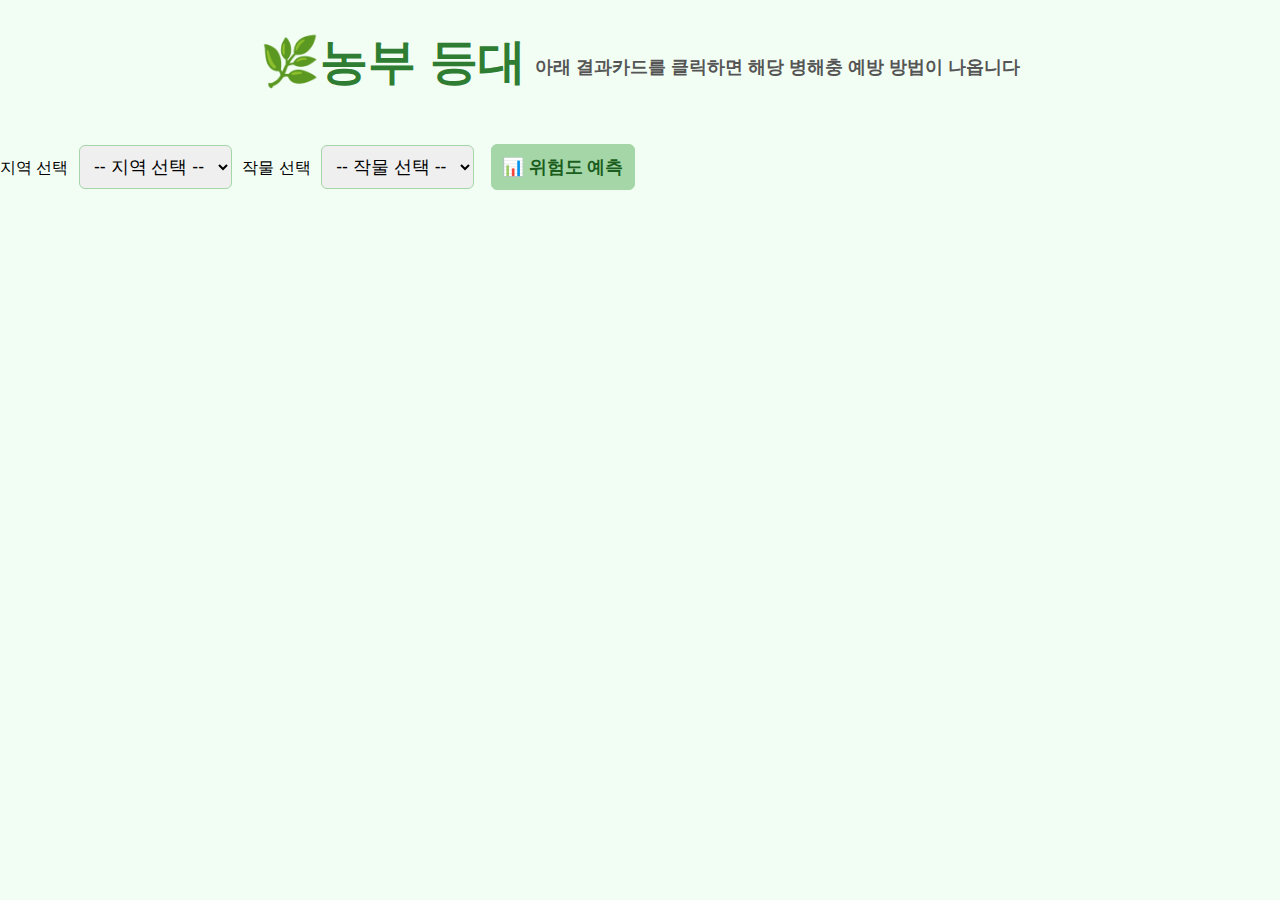
<file: index.html>
<!DOCTYPE html>
<html lang="en">
  <head>
    <meta charset="UTF-8" />
    <meta name="viewport" content="width=device-width, initial-scale=1.0" />
    <title>식물 바이러스 예측</title>
    <link rel="stylesheet" href="./style.css" />
    <script defer src="main.js"></script>
  </head>
  <body>
    <h2>🌿농부 등대</h2>

    <div class="form-group">
      <label for="region"> 지역 선택</label>
      <select id="region">
        <option value="">-- 지역 선택 --</option>
        <option value="11B10101">경기도</option>
        <option value="11D10301">강원도영서</option>
        <option value="11D20501">강원도영동</option>
        <option value="11C10301">충청북도</option>
        <option value="11C20401">충청남도</option>
        <option value="11F10201">전라북도</option>
        <option value="11F20501">전라남도</option>
        <option value="11H10501">경상북도</option>
        <option value="11H20401">경상남도</option>
        <option value="11G00201">제주도</option>
      </select>

      <label for="crop"> 작물 선택</label>
      <select id="crop">
        <option value="">-- 작물 선택 --</option>
        <option value="고추">고추</option>
        <option value="토마토">토마토</option>
        <option value="벼">벼</option>
        <option value="감자">감자</option>
        <option value="사과">사과</option>
        <option value="오이">오이</option>
      </select>

      <button onclick="predict()">📊 위험도 예측</button>
    </div>

    <div id="result-cards"></div>
  </body>
</html>
</file>
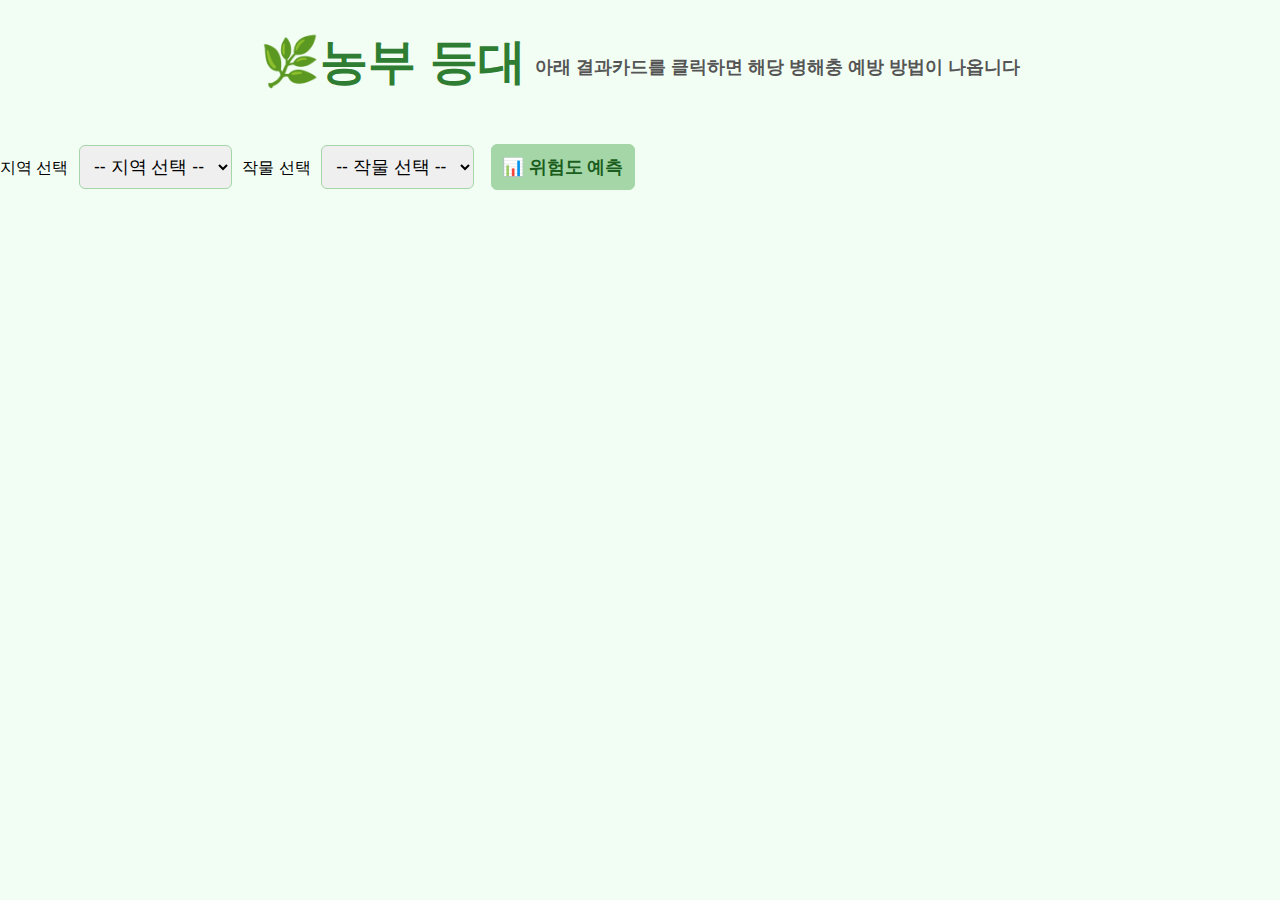
<file: public/index.html>
<!DOCTYPE html>
<html lang="en">
  <head>
    <meta charset="UTF-8" />
    <meta name="viewport" content="width=device-width, initial-scale=1.0" />
    <title>식물 바이러스 예측</title>
    <link rel="stylesheet" href="./css/style.css" />
    <script defer src="./js/main.js"></script>
  </head>
  <body>
    <h2>🌿농부 등대</h2>

    <div class="form-group">
      <label for="region"> 지역 선택</label>
      <select id="region">
        <option value="">-- 지역 선택 --</option>
        <option value="경기도">경기도</option>
        <option value="강원도영서">강원도영서</option>
        <option value="강원도영동">강원도영동</option>
        <option value="충청북도">충청북도</option>
        <option value="충청남도">충청남도</option>
        <option value="전라북도">전라북도</option>
        <option value="전라남도">전라남도</option>
        <option value="경상북도">경상북도</option>
        <option value="경상남도">경상남도</option>
        <option value="제주도">제주도</option>
      </select>

      <label for="crop"> 작물 선택</label>
      <select id="crop">
        <option value="">-- 작물 선택 --</option>
        <option value="고추">고추</option>
        <option value="토마토">토마토</option>
        <option value="벼">벼</option>
        <option value="감자">감자</option>
        <option value="사과">사과</option>
        <option value="오이">오이</option>
      </select>

      <button onclick="predict()">📊 위험도 예측</button>
    </div>

    <div id="result-cards"></div>
  </body>
</html>
</file>
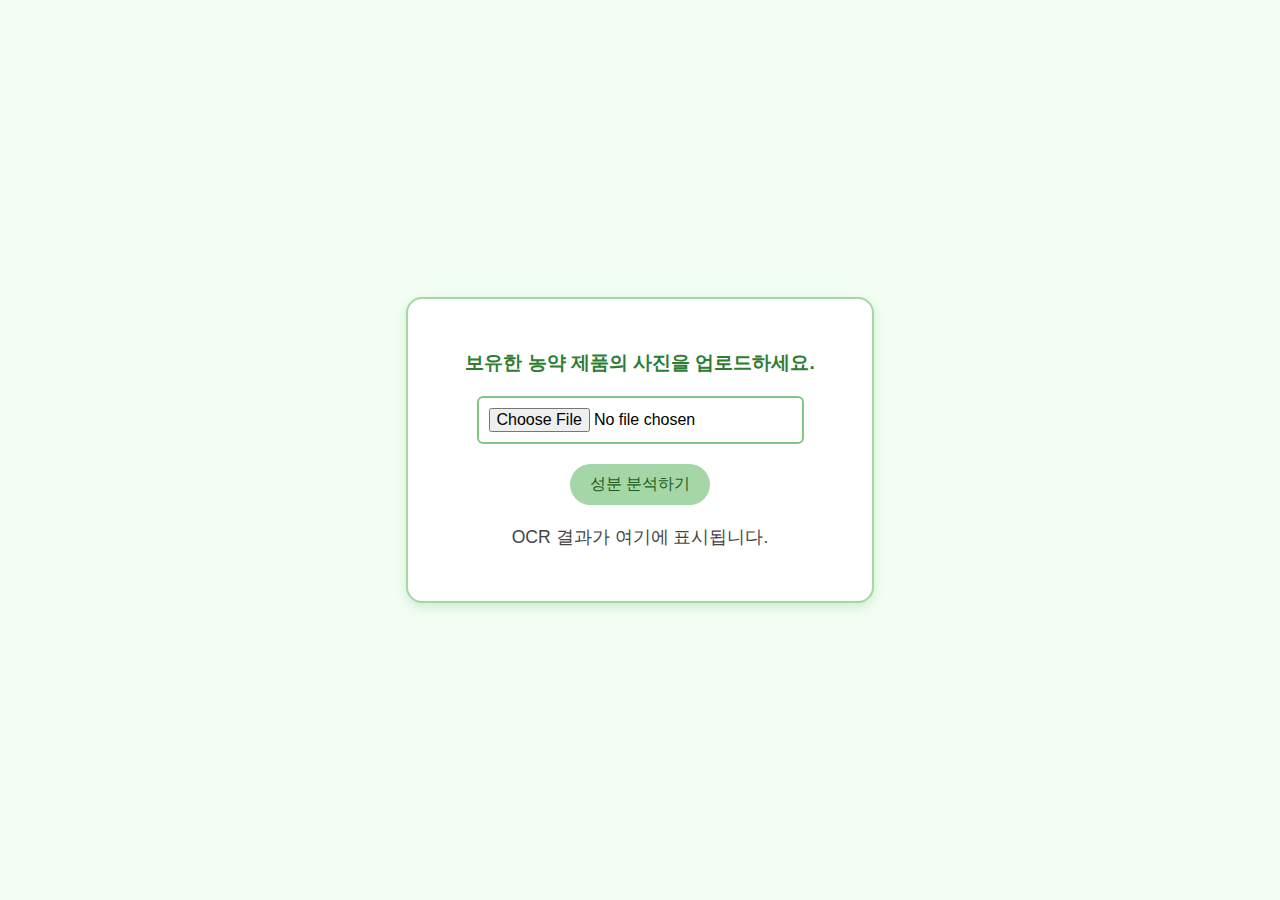
<file: check.html>
<!DOCTYPE html>
<html lang="en">
  <head>
    <meta charset="UTF-8" />
    <meta name="viewport" content="width=device-width, initial-scale=1.0" />
    <title>보유 약제 분석</title>
    <style>
      body {
        font-family: 'Segoe UI', sans-serif;
        background-color: #f2fef4;
        display: flex;
        justify-content: center;
        align-items: center;
        height: 100vh;
        margin: 0;
      }

      .upload-box {
        background-color: #ffffff;
        border: 2px solid #a5d6a7;
        border-radius: 16px;
        padding: 32px;
        box-shadow: 0 4px 12px rgba(0, 128, 0, 0.15);
        text-align: center;
        max-width: 400px;
        width: 90%;
      }

      .upload-box p {
        font-size: 1.2rem;
        color: #2e7d32;
        margin-bottom: 20px;
      }

      input[type="file"] {
        padding: 10px;
        font-size: 1rem;
        border: 2px solid #81c784;
        border-radius: 6px;
        margin-bottom: 20px;
      }

      button {
        padding: 10px 20px;
        font-size: 1rem;
        background-color: #a5d6a7;
        color: #1b5e20;
        border: none;
        border-radius: 30px;
        cursor: pointer;
        transition: background-color 0.3s ease;
      }

      button:hover {
        background-color: #81c784;
      }

      #ocrResult {
        margin-top: 20px;
        font-size: 1.1rem;
        color: #444;
      }
    </style>
  </head>
  <body>
    <div class="upload-box">
      <p><strong>보유한 농약 제품의 사진을 업로드하세요.</strong></p>
      <input type="file" id="imageInput" accept="image/*" />
      <br />
      <button onclick="analyzeImage()">성분 분석하기</button>
      <p id="ocrResult">OCR 결과가 여기에 표시됩니다.</p>
    </div>
  </body>
</html>
</file>
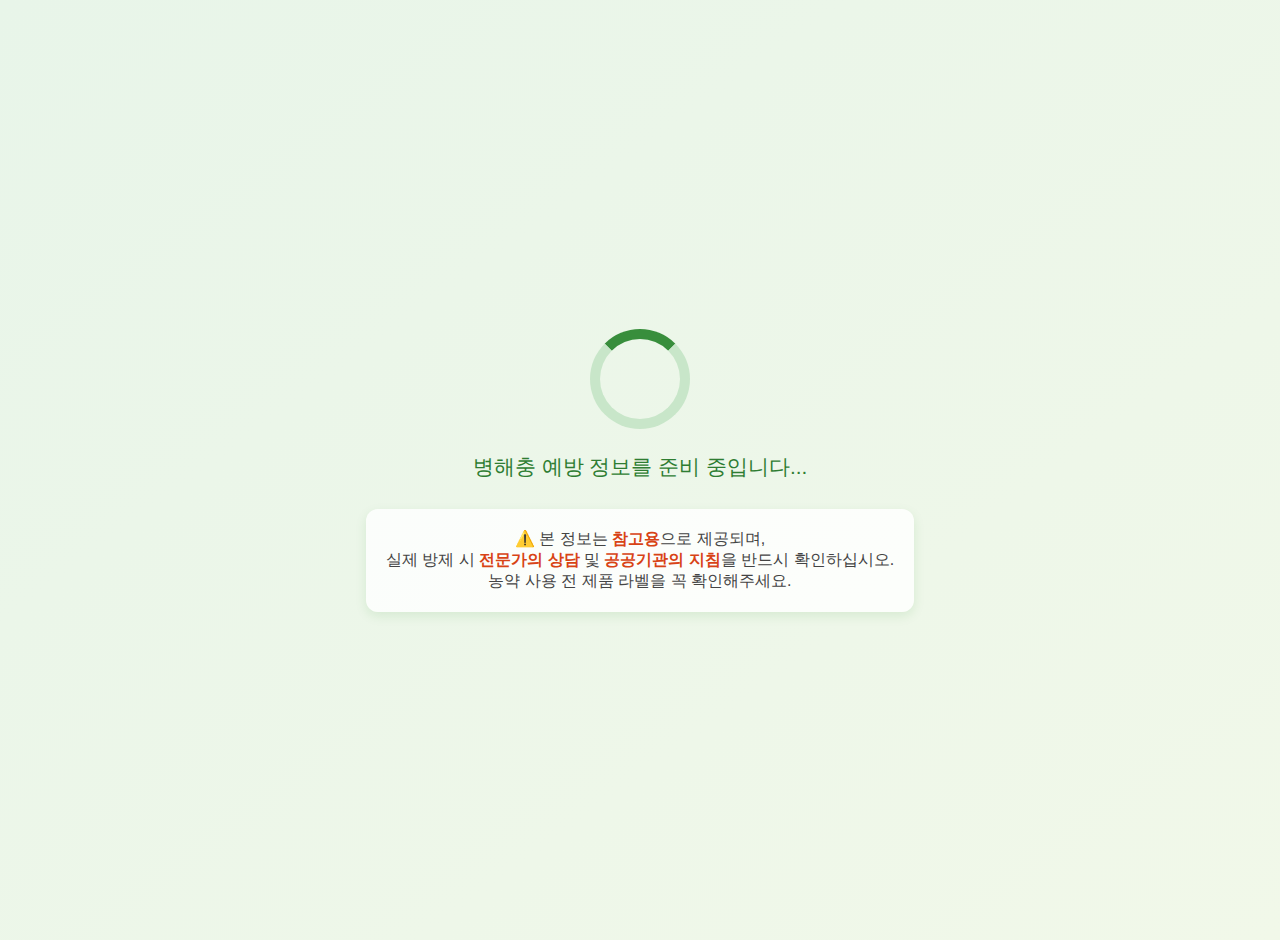
<file: loading.html>
<!DOCTYPE html>
<html lang="en">
  <head>
    <meta charset="UTF-8" />
    <meta name="viewport" content="width=device-width, initial-scale=1.0" />
    <title>예방정보 로딩창</title>
    <style>
      body {
        background: linear-gradient(to bottom right, #e8f5e9, #f1f8e9);
        font-family: "Segoe UI", sans-serif;
        display: flex;
        flex-direction: column;
        align-items: center;
        justify-content: center;
        height: 100vh;
        margin: 0;
        padding: 20px;
        text-align: center;
      }

      .spinner {
        width: 80px;
        height: 80px;
        border: 10px solid #c8e6c9;
        border-top: 10px solid #388e3c;
        border-radius: 50%;
        animation: spin 1s linear infinite;
        margin-bottom: 24px;
      }

      @keyframes spin {
        0% {
          transform: rotate(0deg);
        }
        100% {
          transform: rotate(360deg);
        }
      }

      p {
        font-size: 1.3rem;
        color: #2e7d32;
        margin: 0;
      }

      .notice {
        margin-top: 28px;
        background-color: #ffffffcc;
        padding: 20px;
        border-radius: 12px;
        box-shadow: 0 4px 12px rgba(0, 128, 0, 0.1);
        font-size: 1rem;
        color: #444;
        max-width: 90%;
      }

      .notice strong {
        color: #d84315;
      }
    </style>
    <script>
      setTimeout(() => {
        const params = new URLSearchParams(window.location.search);
        const virus = params.get("virus");
        const crop = params.get("crop");
        location.href = `result.html?virus=${virus}&crop=${crop}`;
      }, 3000);
    </script>
  </head>
  <body>
    <div class="spinner"></div>
    <p>병해충 예방 정보를 준비 중입니다...</p>
    <div class="notice">
      ⚠️ 본 정보는 <strong>참고용</strong>으로 제공되며,<br />
      실제 방제 시 <strong>전문가의 상담</strong> 및
      <strong>공공기관의 지침</strong>을 반드시 확인하십시오.<br />
      농약 사용 전 제품 라벨을 꼭 확인해주세요.
    </div>
  </body>
</html>
</file>
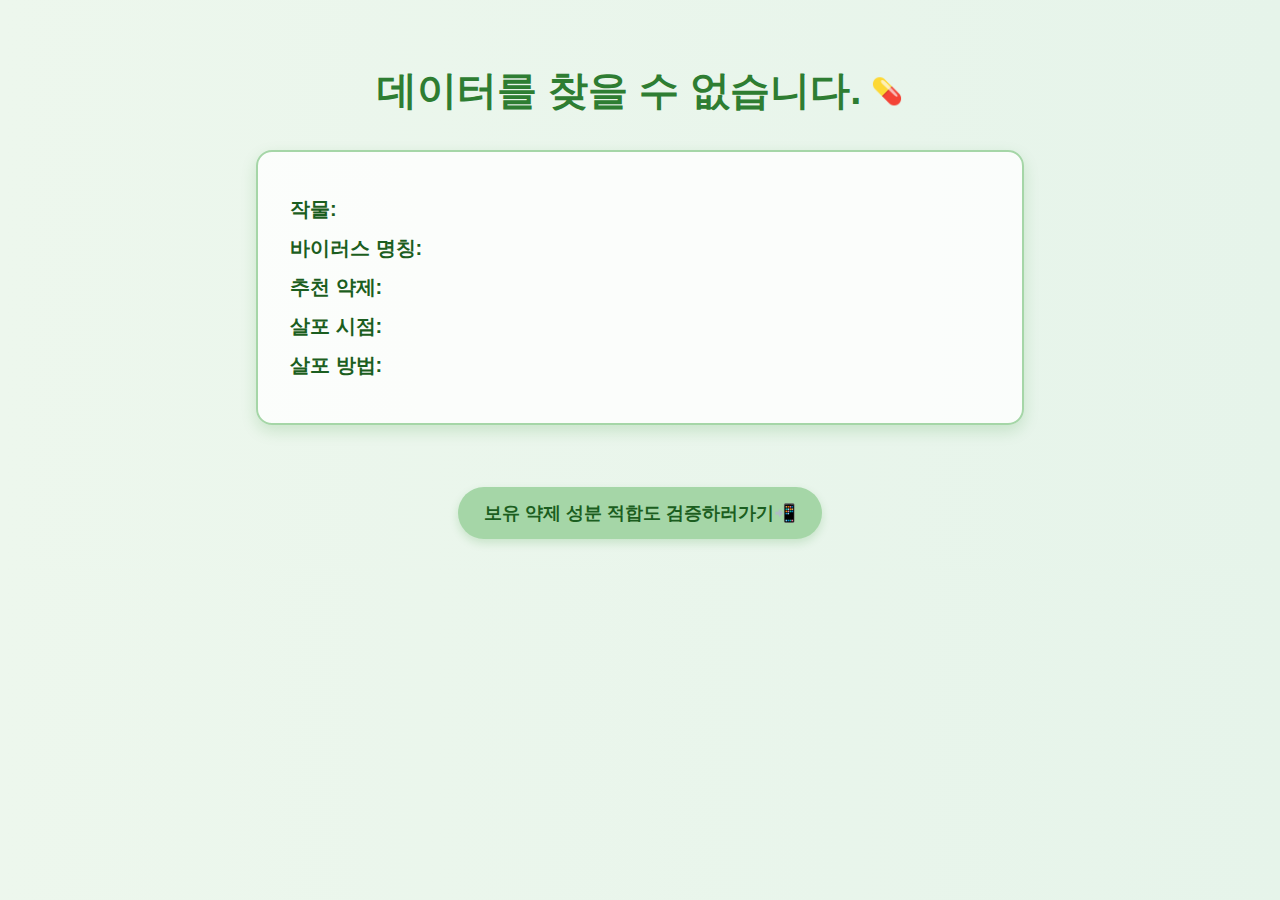
<file: result.html>
<!DOCTYPE html>
<html lang="ko">
  <head>
    <meta charset="UTF-8" />
    <title>바이러스 상세 정보</title>
    <script defer src="result.js" defer></script>
    <link rel="stylesheet" href="./result.css" />
  </head>
  <body>
    <h2 id="virus-title">바이러스 예방법</h2>
    <div id="virus-info">
      <p><strong>작물:</strong> <span id="crop"></span></p>
      <p><strong>바이러스 명칭:</strong> <span id="kor_name"></span></p>
      <p><strong>추천 약제:</strong> <span id="products"></span></p>
      <p><strong>살포 시점:</strong> <span id="timing"></span></p>
      <p><strong>살포 방법:</strong> <span id="method"></span></p>
    </div>
    <div style="text-align: center">
      <button class="verify-btn">
        <a href="./check.html">보유 약제 성분 적합도 검증하러가기📲</a>
      </button>
    </div>
  </body>
</html>
</file>
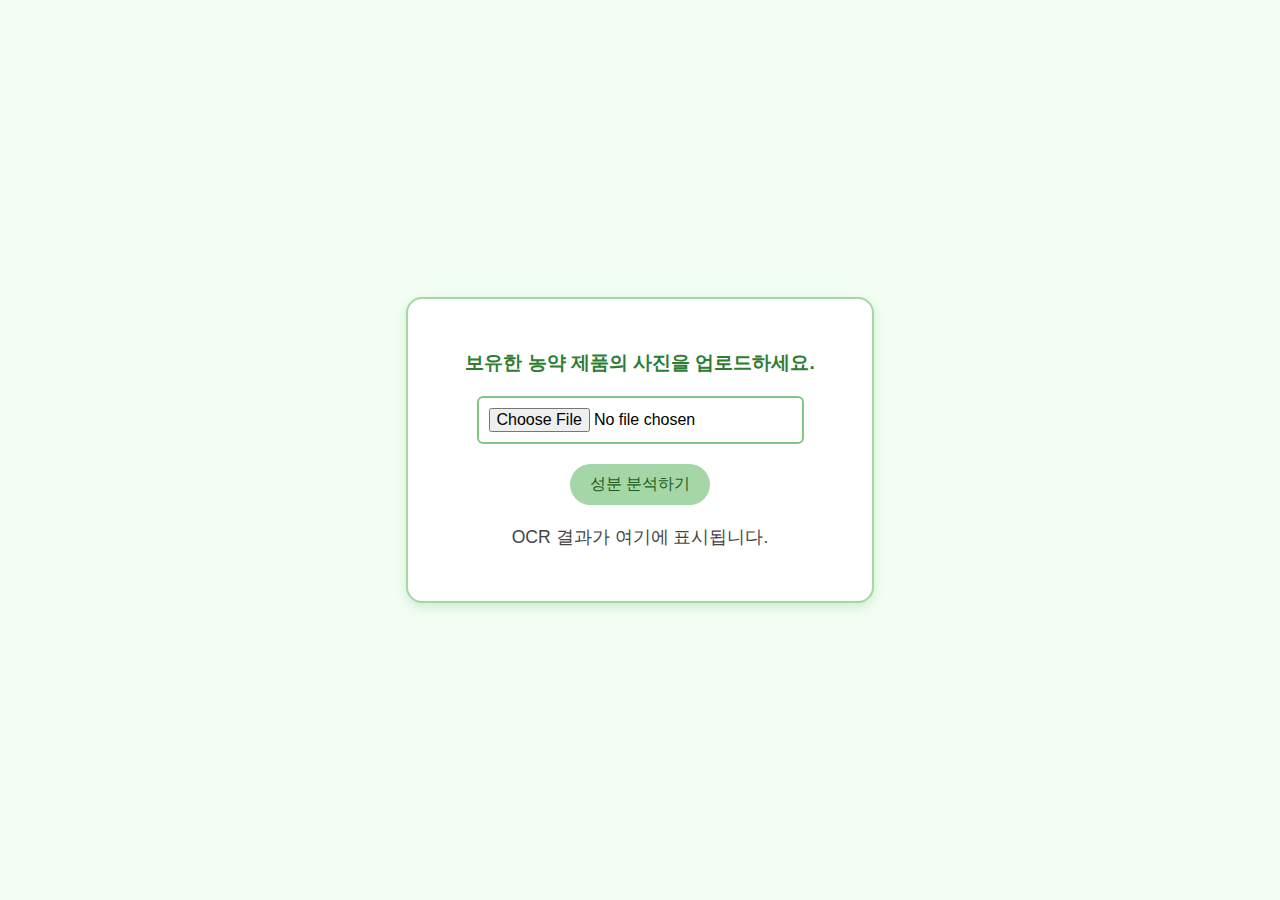
<file: public/check.html>
<!DOCTYPE html>
<html lang="en">
  <head>
    <meta charset="UTF-8" />
    <meta name="viewport" content="width=device-width, initial-scale=1.0" />
    <title>보유 약제 분석</title>
    <link rel="stylesheet" href="./css/check_style.css" />
  </head>
  <body>
    <div class="upload-box">
      <p><strong>보유한 농약 제품의 사진을 업로드하세요.</strong></p>
      <input type="file" id="imageInput" accept="image/*" />
      <br />
      <button onclick="analyzeImage()">성분 분석하기</button>
      <p id="ocrResult">OCR 결과가 여기에 표시됩니다.</p>
    </div>
  </body>
</html>
</file>
<file: style.css>
body {
  font-family: 'Segoe UI', sans-serif;
  background-color: #f2fef4;
  margin: 0;
  padding: 0;
}

h2 {
  text-align: center;
  font-size: 3rem;
  margin-top: 30px;
  color: #2e7d32;
  display: flex;
  justify-content: center;
  align-items: center;
  gap: 0.6rem;
}

h2::after {
  content: "아래 결과카드를 클릭하면 해당 병해충 예방 방법이 나옵니다";
  white-space: pre;
  display: block;
  font-size: 1.1rem;
  color: #555;
  margin-top: 10px;
}

.container {
  display: flex;
  flex-wrap: wrap;
  justify-content: center;
  padding: 40px;
}

.card {
  background-color: #ffffff;
  border: 2px solid #a5d6a7;
  border-radius: 16px;
  padding: 24px;
  margin: 20px;
  width: 360px;
  box-shadow: 0 6px 12px rgba(0, 0, 0, 0.1);
  transition: transform 0.2s, box-shadow 0.2s;
  cursor: pointer;
}

.card:hover {
  transform: scale(1.03);
  box-shadow: 0 10px 20px rgba(0, 128, 0, 0.2);
}

.card h3 {
  font-size: 1.6rem;
  color: #388e3c;
  margin-bottom: 16px;
}

.card p {
  font-size: 1.2rem;
  color: #444;
  margin: 8px 0;
}

select, button {
  font-size: 1.1rem;
  padding: 10px;
  margin: 10px 6px;
  border-radius: 6px;
  border: 1px solid #a5d6a7;
}

button {
  background-color: #a5d6a7;
  color: #1b5e20;
  font-weight: bold;
  cursor: pointer;
}

button:hover {
  background-color: #81c784;
}

/* 반응형 */
@media (max-width: 768px) {
  h2 {
    font-size: 2rem;
  }
  .card {
    width: 90%;
  }
}
</file>
<file: public/css/style.css>
body {
  font-family: 'Segoe UI', sans-serif;
  background-color: #f2fef4;
  margin: 0;
  padding: 0;
}

h2 {
  text-align: center;
  font-size: 3rem;
  margin-top: 30px;
  color: #2e7d32;
  display: flex;
  justify-content: center;
  align-items: center;
  gap: 0.6rem;
}

h2::after {
  content: "아래 결과카드를 클릭하면 해당 병해충 예방 방법이 나옵니다";
  white-space: pre;
  display: block;
  font-size: 1.1rem;
  color: #555;
  margin-top: 10px;
}

.container {
  display: flex;
  flex-wrap: wrap;
  justify-content: center;
  padding: 40px;
}

.card {
  background-color: #ffffff;
  border: 2px solid #a5d6a7;
  border-radius: 16px;
  padding: 24px;
  margin: 20px;
  width: 360px;
  box-shadow: 0 6px 12px rgba(0, 0, 0, 0.1);
  transition: transform 0.2s, box-shadow 0.2s;
  cursor: pointer;
}

.card:hover {
  transform: scale(1.03);
  box-shadow: 0 10px 20px rgba(0, 128, 0, 0.2);
}

.card h3 {
  font-size: 1.6rem;
  color: #388e3c;
  margin-bottom: 16px;
}

.card p {
  font-size: 1.2rem;
  color: #444;
  margin: 8px 0;
}

select, button {
  font-size: 1.1rem;
  padding: 10px;
  margin: 10px 6px;
  border-radius: 6px;
  border: 1px solid #a5d6a7;
}

button {
  background-color: #a5d6a7;
  color: #1b5e20;
  font-weight: bold;
  cursor: pointer;
}

button:hover {
  background-color: #81c784;
}

/* 반응형 */
@media (max-width: 768px) {
  h2 {
    font-size: 2rem;
  }
  .card {
    width: 90%;
  }
}
</file>
<file: result.css>
body {
    font-family: 'Segoe UI', sans-serif;
    background: linear-gradient(to right, #edf7ed, #e6f4ea);
    margin: 0;
    padding: 30px 20px;
    color: #2e7d32;
    text-align: center;
  }
  
  h2 {
    font-size: 2.5rem;
    margin-bottom: 0.5rem;
    display: flex;
    justify-content: center;
    align-items: center;
    gap: 0.6rem;
    animation: fadeInDown 1s ease-in-out;
  }
  
  h2::after {
    content: "💊";
    font-size: 1.6rem;
  }
  
  @keyframes fadeInDown {
    0% { opacity: 0; transform: translateY(-20px); }
    100% { opacity: 1; transform: translateY(0); }
  }
  
  #virus-info {
    max-width: 700px;
    margin: 2rem auto;
    padding: 2rem;
    background: #ffffffcc;
    border: 2px solid #a5d6a7;
    border-radius: 16px;
    box-shadow: 0 6px 16px rgba(0, 128, 0, 0.15);
    text-align: left;
    animation: fadeInUp 1.2s ease-in-out;
  }
  
  @keyframes fadeInUp {
    0% { opacity: 0; transform: translateY(30px); }
    100% { opacity: 1; transform: translateY(0); }
  }
  
  #virus-info p {
    font-size: 1.25rem;
    margin: 12px 0;
    color: #1b5e20;
  }
  
  #virus-info span {
    font-weight: bold;
    color: #33691e;
  }
  
  .verify-btn {
    display: inline-block;
    margin-top: 30px;
    padding: 14px 26px;
    font-size: 1.1rem;
    font-weight: bold;
    background-color: #a5d6a7;
    color: #1b5e20;
    border: none;
    border-radius: 50px;
    cursor: pointer;
    transition: all 0.3s ease;
    box-shadow: 0 4px 10px rgba(0, 128, 0, 0.15);
  }
  
  .verify-btn:hover {
    background-color: #81c784;
    transform: scale(1.04);
  }
  
  a{
    text-decoration: none;
    color: #1b5e20;
  }
  @media (max-width: 768px) {
    #virus-info {
      width: 90%;
      padding: 16px;
    }
  
    #virus-info p {
      font-size: 1rem;
    }
  }
</file>
<file: public/css/check_style.css>
body {
  font-family: "Segoe UI", sans-serif;
  background-color: #f2fef4;
  display: flex;
  justify-content: center;
  align-items: center;
  height: 100vh;
  margin: 0;
}

.upload-box {
  background-color: #ffffff;
  border: 2px solid #a5d6a7;
  border-radius: 16px;
  padding: 32px;
  box-shadow: 0 4px 12px rgba(0, 128, 0, 0.15);
  text-align: center;
  max-width: 400px;
  width: 90%;
}

.upload-box p {
  font-size: 1.2rem;
  color: #2e7d32;
  margin-bottom: 20px;
}

input[type="file"] {
  padding: 10px;
  font-size: 1rem;
  border: 2px solid #81c784;
  border-radius: 6px;
  margin-bottom: 20px;
}

button {
  padding: 10px 20px;
  font-size: 1rem;
  background-color: #a5d6a7;
  color: #1b5e20;
  border: none;
  border-radius: 30px;
  cursor: pointer;
  transition: background-color 0.3s ease;
}

button:hover {
  background-color: #81c784;
}

#ocrResult {
  margin-top: 20px;
  font-size: 1.1rem;
  color: #444;
}
</file>
